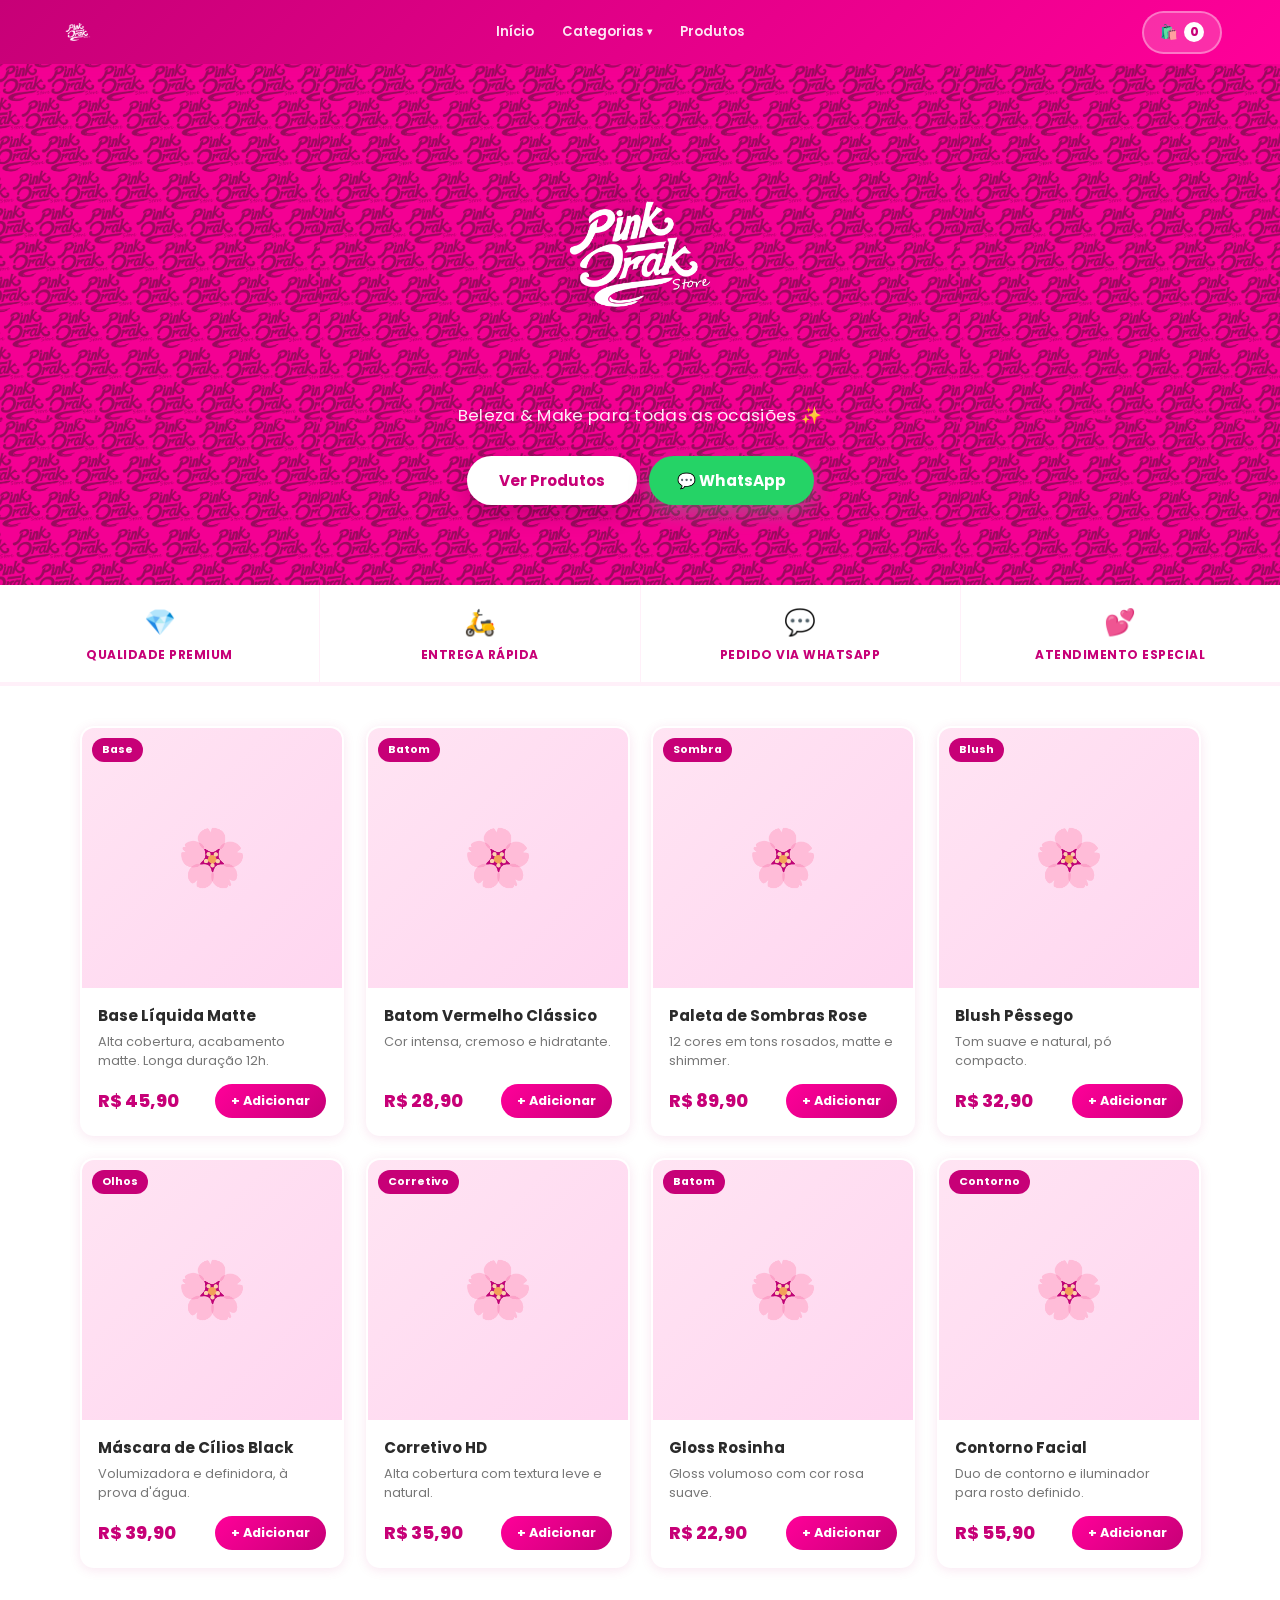
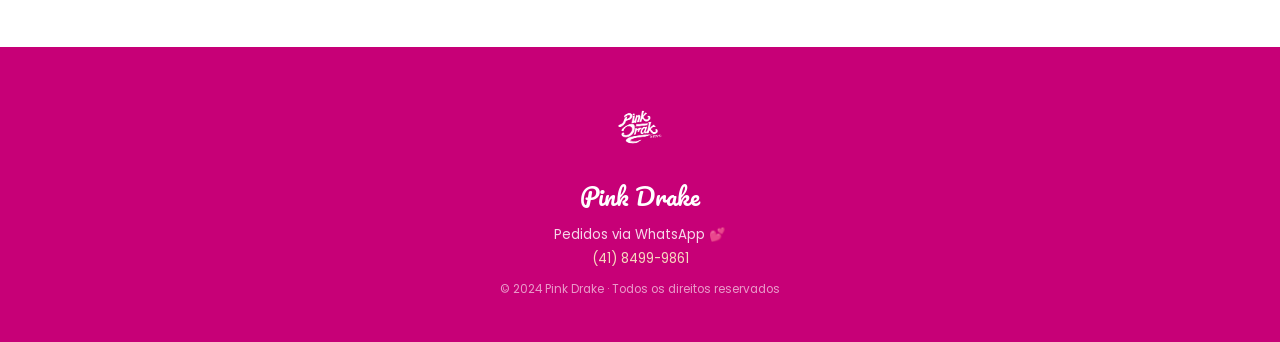
<file: index.html>
<!DOCTYPE html>
<html lang="pt-BR">
<head>
  <meta charset="UTF-8">
  <meta name="viewport" content="width=device-width, initial-scale=1.0, viewport-fit=cover">
  <title>Pink Drake 💕</title>
  <meta name="description" content="Pink Drake – sua loja de maquiagem online. Pedidos via WhatsApp.">
  <meta name="theme-color" content="#C70077">
  <!-- Fonts preconnect para velocidade -->
  <link rel="preconnect" href="https://fonts.googleapis.com">
  <link rel="preconnect" href="https://fonts.gstatic.com" crossorigin>
  <link href="https://fonts.googleapis.com/css2?family=Pacifico&family=Poppins:wght@400;600;700;800&display=swap" rel="stylesheet">
  <link rel="stylesheet" href="css/style.css">
</head>
<body>

  <!-- HEADER -->
  <header class="header" id="header">
    <div class="hinner">
      <a href="#home" class="logo-wrap" onclick="scrollToHome()">
        <img src="img/logo-white.png" alt="Pink Drake" class="logo-img"
             onerror="this.style.display='none';document.querySelector('.logo-fallback').style.display='block'">
        <span class="logo-fallback" style="display:none">Pink Drake</span>
      </a>
      <nav class="h-nav">
        <a href="#home" class="h-nav-link" onclick="scrollToHome()">Início</a>
        <div class="h-cat-dropdown" id="hCatDropdown">
          <button class="h-cat-btn" onclick="toggleCatMenu(event)">
            Categorias <span class="h-cat-arrow">▾</span>
          </button>
          <div class="h-cat-menu" id="hCatMenu">
            <!-- populated by JS -->
          </div>
        </div>
        <a href="#products" class="h-nav-link" onclick="scrollToProducts()">Produtos</a>
      </nav>
      <div class="h-actions">
        <button class="btn-cart" onclick="toggleCart()">
          🛍️ <span class="cart-badge" id="cartBadge">0</span>
        </button>
      </div>
    </div>
  </header>

  <!-- HOME / HERO -->
  <section class="hero" id="home">
    <div class="hero-content">
      <img src="img/logo-white.png" alt="Pink Drake" class="hero-logo-img"
           onerror="this.style.display='none';document.querySelector('.hero-logo-text').style.display='block'">
      <div class="hero-logo-text" style="display:none">Pink Drake</div>
      <p class="hero-sub">Beleza & Make para todas as ocasiões ✨</p>
      <div class="hero-btns">
        <button class="btn-hero" onclick="scrollToProducts()">Ver Produtos</button>
        <a class="btn-hero-wa" href="https://wa.me/554184999861" target="_blank">💬 WhatsApp</a>
      </div>
    </div>
  </section>

  <!-- FEATURES STRIP -->
  <div class="features-strip">
    <div class="feat-item"><span>💎</span><p>Qualidade Premium</p></div>
    <div class="feat-item"><span>🛵</span><p>Entrega Rápida</p></div>
    <div class="feat-item"><span>💬</span><p>Pedido via WhatsApp</p></div>
    <div class="feat-item"><span>💕</span><p>Atendimento Especial</p></div>
  </div>


  <!-- PRODUCTS SECTION -->
  <section class="products-section" id="products">
    <div class="container">
      <div class="products-grid" id="productsGrid"></div>
    </div>
  </section>

  <!-- FOOTER -->
  <footer class="footer">
    <img src="img/logo-white.png" alt="Pink Drake" class="footer-logo-img"
         onerror="this.style.display='none'">
    <div class="footer-logo-text">Pink Drake</div>
    <p>Pedidos via WhatsApp 💕</p>
    <p><a href="https://wa.me/554184999861">(41) 8499-9861</a></p>
    <p class="footer-copy">&copy; 2024 Pink Drake · Todos os direitos reservados</p>
    <div class="footer-secret" onclick="footerSecret()"></div>
  </footer>

  <!-- CART OVERLAY -->
  <div class="cart-overlay" id="cartOverlay" onclick="closeCart()"></div>

  <!-- CART SIDEBAR -->
  <aside class="cart-side" id="cartSide">
    <div class="cart-head">
      <h3>🛍️ Meu Carrinho</h3>
      <button class="btn-close-cart" onclick="closeCart()">✕</button>
    </div>
    <div class="cart-items" id="cartItems">
      <div class="cart-empty"><span>🛍️</span><p>Carrinho vazio</p></div>
    </div>
    <div class="cart-footer" id="cartFooter" style="display:none">
      <div class="cart-total">
        <span>Total:</span>
        <strong id="cartTotalAmt">R$ 0,00</strong>
      </div>
      <button class="btn-checkout" onclick="openCheckout()">
        💬 Finalizar pelo WhatsApp
      </button>
    </div>
  </aside>

  <!-- CHECKOUT MODAL -->
  <div class="modal-overlay" id="checkoutOverlay">
    <div class="modal">
      <div class="modal-head">
        <h3>Finalizar Pedido 💕</h3>
        <button class="btn-close-modal" onclick="closeCheckout()">✕</button>
      </div>
      <div class="modal-body">
        <div class="fg">
          <label>Seu nome *</label>
          <input type="text" id="cName" placeholder="Como você se chama?" required>
        </div>
        <div class="fg">
          <label>Telefone (opcional)</label>
          <input type="tel" id="cPhone" placeholder="(41) 9 9999-9999">
        </div>
        <div class="fg">
          <label>Tipo de recebimento *</label>
          <div class="toggle-btns">
            <button type="button" class="toggle-btn active" id="btnPickup" onclick="setDelivery('pickup')">🏪 Retirada</button>
            <button type="button" class="toggle-btn"        id="btnDelivery" onclick="setDelivery('delivery')">🛵 Entrega</button>
          </div>
        </div>
        <div class="fg" id="addrGroup" style="display:none">
          <label>Endereço de entrega *</label>
          <textarea id="cAddr" rows="3" placeholder="Rua, número, bairro, cidade..."></textarea>
        </div>
        <div class="fg">
          <label>Observações (opcional)</label>
          <textarea id="cNotes" rows="2" placeholder="Alguma observação sobre o pedido?"></textarea>
        </div>
        <div class="order-summary">
          <h4>Resumo do Pedido</h4>
          <div id="sumItems"></div>
          <div class="sum-total"><span>Total:</span><strong id="sumTotal">R$ 0,00</strong></div>
        </div>
      </div>
      <div class="modal-foot">
        <button class="btn-wa" onclick="sendWhatsApp()">💬 Enviar Pedido no WhatsApp</button>
      </div>
    </div>
  </div>

  <script src="js/data.js"></script>
  <script src="js/store.js"></script>
</body>
</html>
</file>
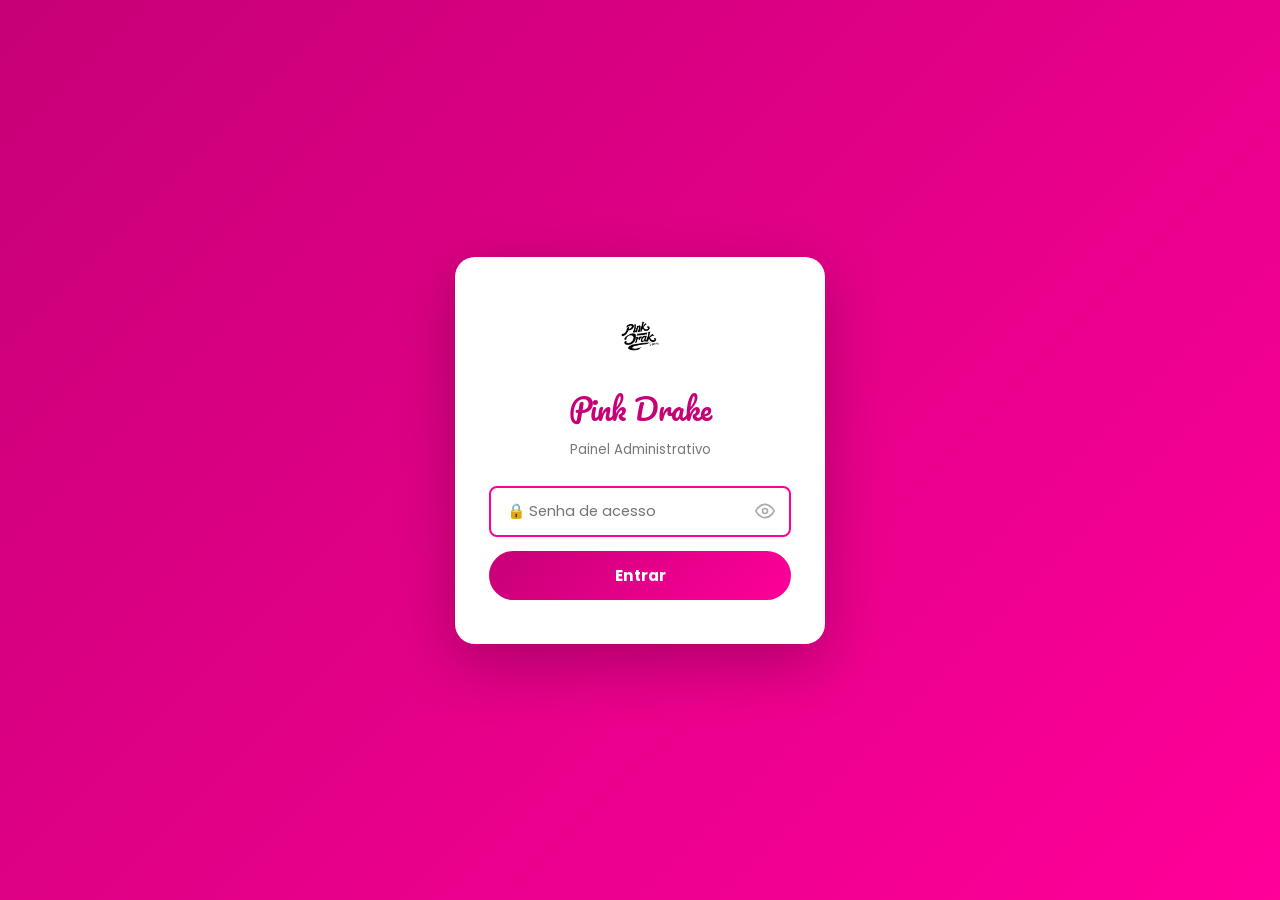
<file: admin.html>
<!DOCTYPE html>
<html lang="pt-BR">
<head>
  <meta charset="UTF-8">
  <meta name="viewport" content="width=device-width, initial-scale=1.0">
  <title>Painel Admin – Pink Drake</title>
  <link rel="preconnect" href="https://fonts.googleapis.com">
  <link rel="preconnect" href="https://fonts.gstatic.com" crossorigin>
  <link href="https://fonts.googleapis.com/css2?family=Pacifico&family=Poppins:wght@400;600;700;800&display=swap" rel="stylesheet">
  <link rel="stylesheet" href="css/style.css">
</head>
<body class="admin-body">

<!-- ── LOGIN ── -->
<div id="loginScreen">
  <div class="login-card">
    <img src="img/logo-white.png" alt="Pink Drake" style="height:70px;margin:0 auto 12px;filter:invert(1) sepia(1) saturate(5) hue-rotate(290deg)" onerror="this.style.display='none'">
    <div class="login-logo-text">Pink Drake</div>
    <p class="login-sub">Painel Administrativo</p>
    <div class="pwd-wrap">
      <input type="password" id="pwd" placeholder="🔒 Senha de acesso" autofocus>
      <button type="button" class="btn-eye" id="eyeBtn" onclick="togglePwd()">
        <svg id="eyeOpen" xmlns="http://www.w3.org/2000/svg" width="20" height="20" viewBox="0 0 24 24" fill="none" stroke="currentColor" stroke-width="2"><path d="M1 12s4-8 11-8 11 8 11 8-4 8-11 8-11-8-11-8z"/><circle cx="12" cy="12" r="3"/></svg>
        <svg id="eyeClosed" xmlns="http://www.w3.org/2000/svg" width="20" height="20" viewBox="0 0 24 24" fill="none" stroke="currentColor" stroke-width="2" style="display:none"><path d="M17.94 17.94A10.07 10.07 0 0 1 12 20c-7 0-11-8-11-8a18.45 18.45 0 0 1 5.06-5.94M9.9 4.24A9.12 9.12 0 0 1 12 4c7 0 11 8 11 8a18.5 18.5 0 0 1-2.16 3.19m-6.72-1.07a3 3 0 1 1-4.24-4.24"/><line x1="1" y1="1" x2="23" y2="23"/></svg>
      </button>
    </div>
    <button class="btn-login" onclick="doLogin()">Entrar</button>
    <div id="loginErr">❌ Senha incorreta. Tente novamente.</div>
  </div>
</div>

<!-- ── ADMIN APP ── -->
<div id="adminApp" style="display:none">

  <div class="mob-header">
    <button class="btn-menu" onclick="toggleSidebar()">☰</button>
    <span class="mob-title">Pink Drake Admin</span>
  </div>

  <aside class="sidebar" id="sidebar">
    <div class="sb-logo">Pink Drake<small>Admin Panel</small></div>
    <nav class="sb-nav">
      <button class="nav-item active" data-sec="dashboard" onclick="loadSection('dashboard')"><span class="ni-icon">📊</span> Dashboard</button>
      <button class="nav-item" data-sec="products"  onclick="loadSection('products')"> <span class="ni-icon">🛍️</span> Produtos</button>
      <button class="nav-item" data-sec="sales"     onclick="loadSection('sales')">    <span class="ni-icon">💰</span> Vendas</button>
      <button class="nav-item" data-sec="caixa"     onclick="loadSection('caixa')">    <span class="ni-icon">💵</span> Caixa</button>
      <button class="nav-item" data-sec="calc"      onclick="loadSection('calc')">     <span class="ni-icon">🧮</span> Calculadora</button>
    </nav>
    <div class="sb-bottom">
      <a href="index.html" class="btn-logout" style="text-decoration:none;display:flex;gap:8px;padding:10px 14px;color:rgba(255,255,255,.85);font-size:.85rem;border-radius:10px">🏪 Ver Loja</a>
      <button class="btn-logout" onclick="doLogout()" style="margin-top:6px">🚪 Sair</button>
    </div>
  </aside>

  <main class="admin-main">

    <!-- ─ DASHBOARD ─ -->
    <div id="sec-dashboard" class="admin-section">
      <h2 style="margin-bottom:20px;color:var(--dpink)">📊 Dashboard</h2>
      <div class="stats-grid">
        <div class="stat-card"><h4>Vendas Hoje</h4>   <p id="dash-today-sales">0</p></div>
        <div class="stat-card"><h4>Receita Hoje</h4>  <p id="dash-revenue-today">R$ 0,00</p></div>
        <div class="stat-card"><h4>Total Vendas</h4>  <p id="dash-total-sales">0</p></div>
        <div class="stat-card"><h4>Receita Total</h4> <p id="dash-revenue-total">R$ 0,00</p></div>
        <div class="stat-card"><h4>Produtos Ativos</h4><p id="dash-products">0</p></div>
        <div class="stat-card"><h4>Caixa</h4>         <p id="dash-caixa-status" style="font-size:1.1rem">—</p></div>
      </div>
      <div class="card-box"><h3>Vendas Recentes</h3><div id="recentSales"></div></div>
    </div>

    <!-- ─ PRODUCTS ─ -->
    <div id="sec-products" class="admin-section" style="display:none">
      <div class="sec-head">
        <h2>🛍️ Produtos</h2>
        <div class="sec-head-actions">
          <button class="btn-primary"   onclick="openProdModal(null)">+ Novo Produto</button>
          <button class="btn-secondary" onclick="exportProducts()">⬇ Exportar CSV</button>
          <button class="btn-secondary" onclick="importProducts()" title="Importar CSV (Nome, Categoria, Preço, Descrição, URL Foto, Estoque)">⬆ Importar CSV</button>
        </div>
      </div>
      <p style="font-size:.78rem;color:#999;margin-bottom:14px">Formato do CSV para importar: <code>Nome, Categoria, Preço, Descrição, URL Foto, Estoque</code></p>
      <div class="tbl-wrap">
        <table class="admin-table">
          <thead><tr><th>Foto</th><th>Produto</th><th>Categoria</th><th>Preço</th><th>Status</th><th>Ações</th></tr></thead>
          <tbody id="prodTbody"></tbody>
        </table>
      </div>
    </div>

    <!-- ─ SALES ─ -->
    <div id="sec-sales" class="admin-section" style="display:none">
      <div class="sec-head">
        <h2>💰 Vendas</h2>
        <div class="sec-head-actions">
          <button class="btn-primary"  onclick="openManualModal('Manual')">  + Venda Manual</button>
          <button class="btn-insta"    onclick="openManualModal('Instagram')">📷 Insta/Redes</button>
          <button class="btn-secondary" id="exportBtn" onclick="exportSales()">⬇ Exportar CSV</button>
        </div>
      </div>
      <div class="filters-bar">
        <input type="text" id="fName" placeholder="🔍 Buscar por cliente..." oninput="loadSales()">
        <select id="fType"  onchange="loadSales()"><option value="all">Todos os tipos</option><option value="pickup">Retirada</option><option value="delivery">Entrega</option></select>
        <select id="fChan"  onchange="loadSales()"><option value="all">Todos os canais</option><option value="WhatsApp">WhatsApp</option><option value="Instagram">Instagram</option><option value="Facebook">Facebook</option><option value="Manual">Manual</option><option value="Presencial">Presencial</option></select>
        <select id="fPay"   onchange="loadSales()"><option value="all">Todos pagamentos</option><option value="pix">💙 Pix</option><option value="dinheiro">💵 Dinheiro</option><option value="debito">💳 Débito</option><option value="credito">💳 Crédito</option></select>
      </div>
      <p id="salesCount" style="font-size:.8rem;color:var(--muted);margin-bottom:10px"></p>
      <div class="tbl-wrap">
        <table class="admin-table">
          <thead><tr><th>Data</th><th>Cliente</th><th>Produtos</th><th>Total</th><th>Tipo</th><th>Canal</th><th>Pagamento</th><th>Ações</th></tr></thead>
          <tbody id="salesTbody"></tbody>
        </table>
      </div>
    </div>

    <!-- ─ CAIXA ─ -->
    <div id="sec-caixa" class="admin-section" style="display:none">
      <div class="sec-head">
        <h2>💵 Caixa</h2>
        <div class="sec-head-actions">
          <button class="btn-primary" id="btnOpenCaixa"  onclick="abrirCaixa()">🟢 Abrir Caixa</button>
          <button class="btn-secondary" id="btnCloseCaixa" onclick="fecharCaixa()" style="display:none">🔴 Fechar Caixa</button>
          <button class="btn-secondary" onclick="openAddMovModal()">+ Registrar Entrada</button>
        </div>
      </div>

      <!-- Status -->
      <div class="card-box" style="margin-bottom:18px">
        <div id="caixaStatusBadge" style="margin-bottom:12px"></div>
        <div id="caixaTotals"></div>
      </div>

      <!-- Movimentos -->
      <div class="card-box" style="margin-bottom:18px">
        <h3>Movimentos do Caixa Atual</h3>
        <div class="tbl-wrap" style="margin-top:12px">
          <table class="admin-table">
            <thead><tr><th>Data/Hora</th><th>Pagamento</th><th>Descrição</th><th>Valor</th><th></th></tr></thead>
            <tbody id="movimentosBody"></tbody>
          </table>
        </div>
      </div>

      <!-- Histórico -->
      <div class="card-box">
        <h3>Histórico de Caixas</h3>
        <div id="caixaHistory" style="margin-top:12px"></div>
      </div>
    </div>

    <!-- ─ CALCULADORA ─ -->
    <div id="sec-calc" class="admin-section" style="display:none">
      <h2 style="margin-bottom:20px;color:var(--dpink)">🧮 Calculadora</h2>
      <div class="calc-wrap">
        <div class="calc-screen" id="calcDisplay">0</div>
        <div class="calc-grid">
          <button class="calc-btn func" onclick="calcPress('C')">C</button>
          <button class="calc-btn func" onclick="calcPress('±')">±</button>
          <button class="calc-btn func" onclick="calcPress('%')">%</button>
          <button class="calc-btn op"   onclick="calcPress('÷')">÷</button>
          <button class="calc-btn"      onclick="calcPress('7')">7</button>
          <button class="calc-btn"      onclick="calcPress('8')">8</button>
          <button class="calc-btn"      onclick="calcPress('9')">9</button>
          <button class="calc-btn op"   onclick="calcPress('×')">×</button>
          <button class="calc-btn"      onclick="calcPress('4')">4</button>
          <button class="calc-btn"      onclick="calcPress('5')">5</button>
          <button class="calc-btn"      onclick="calcPress('6')">6</button>
          <button class="calc-btn op"   onclick="calcPress('-')">−</button>
          <button class="calc-btn"      onclick="calcPress('1')">1</button>
          <button class="calc-btn"      onclick="calcPress('2')">2</button>
          <button class="calc-btn"      onclick="calcPress('3')">3</button>
          <button class="calc-btn op"   onclick="calcPress('+')">+</button>
          <button class="calc-btn zero" onclick="calcPress('0')">0</button>
          <button class="calc-btn"      onclick="calcPress('.')">.</button>
          <button class="calc-btn eq"   onclick="calcPress('=')">=</button>
        </div>
      </div>
    </div>

  </main>
</div>

<!-- ── PRODUCT MODAL ── -->
<div class="modal-overlay" id="prodModal">
  <div class="modal admin-modal">
    <div class="modal-head"><h3 id="prodModalTitle">Novo Produto</h3><button class="btn-close-modal" onclick="closeProdModal()">✕</button></div>
    <div class="modal-body">
      <form id="prodForm" onsubmit="return false">
        <div class="form-row">
          <div class="fg"><label>Nome *</label><input type="text" id="pName" placeholder="Nome do produto" required></div>
          <div class="fg"><label>Categoria *</label>
            <input type="text" id="pCat" placeholder="Base, Batom, Sombra..." list="catList" required>
            <datalist id="catList"><option value="Base"><option value="Batom"><option value="Sombra"><option value="Blush"><option value="Olhos"><option value="Corretivo"><option value="Contorno"><option value="Primer"><option value="Pele"></datalist>
          </div>
        </div>
        <div class="form-row">
          <div class="fg"><label>Preço (R$) *</label><input type="number" id="pPrice" min="0" step="0.01" placeholder="0,00" required></div>
          <div class="fg"><label>Estoque</label><input type="number" id="pStock" min="0" value="0"></div>
        </div>
        <div class="fg"><label>URL da Foto</label><input type="url" id="pImg" placeholder="https://..."></div>
        <div class="fg"><label>Descrição</label><textarea id="pDesc" rows="3" placeholder="Descreva o produto..."></textarea></div>
        <div class="fg"><label class="check-row"><input type="checkbox" id="pActive"> Produto ativo (visível na loja)</label></div>
      </form>
    </div>
    <div class="modal-foot" style="display:flex;gap:10px;justify-content:flex-end">
      <button class="btn-secondary" onclick="closeProdModal()">Cancelar</button>
      <button class="btn-primary" onclick="saveProd()">💾 Salvar</button>
    </div>
  </div>
</div>

<!-- ── MANUAL SALE MODAL ── -->
<div class="modal-overlay" id="manualModal">
  <div class="modal admin-modal large-modal">
    <div class="modal-head"><h3>Registrar Venda</h3><button class="btn-close-modal" onclick="closeManualModal()">✕</button></div>
    <div class="modal-body">
      <form id="manualForm" onsubmit="return false">
        <div class="form-row">
          <div class="fg"><label>Nome da Cliente *</label><input type="text" id="mName" placeholder="Nome completo" required></div>
          <div class="fg"><label>Telefone</label><input type="tel" id="mPhone" placeholder="(41) 9 9999-9999"></div>
        </div>
        <div class="form-row">
          <div class="fg"><label>Canal de venda</label>
            <select id="mChan"><option value="Manual">Manual</option><option value="Instagram">Instagram</option><option value="WhatsApp">WhatsApp</option><option value="Facebook">Facebook</option><option value="TikTok">TikTok</option><option value="Presencial">Presencial</option></select>
          </div>
          <div class="fg"><label>Forma de Pagamento *</label>
            <select id="mPay"><option value="">Selecione...</option><option value="pix">💙 Pix</option><option value="dinheiro">💵 Dinheiro</option><option value="debito">💳 Débito</option><option value="credito">💳 Crédito</option></select>
          </div>
        </div>
        <div class="form-row">
          <div class="fg"><label>Tipo de entrega</label>
            <select id="mType"><option value="pickup">🏪 Retirada</option><option value="delivery">🛵 Entrega</option></select>
          </div>
          <div class="fg"><label>Endereço (se entrega)</label><input type="text" id="mAddr" placeholder="Rua, número, bairro..."></div>
        </div>
        <div class="fg">
          <label>Produtos *</label>
          <div id="mItems"></div>
          <button type="button" class="btn-add-item" onclick="addItem()">+ Adicionar Item</button>
        </div>
        <div class="fg"><label>Observações</label><input type="text" id="mNotes" placeholder="Observações..."></div>
        <div class="manual-total-line">Total: <span id="mTotal">R$ 0,00</span></div>
      </form>
    </div>
    <div class="modal-foot" style="display:flex;gap:10px;justify-content:flex-end">
      <button class="btn-secondary" onclick="closeManualModal()">Cancelar</button>
      <button class="btn-primary" onclick="saveManualSale()">✅ Salvar Venda</button>
    </div>
  </div>
</div>

<!-- ── ADD MOVIMENTO MODAL ── -->
<div class="modal-overlay" id="movModal">
  <div class="modal admin-modal" style="max-width:420px">
    <div class="modal-head"><h3>Registrar Entrada no Caixa</h3><button class="btn-close-modal" onclick="closeMovModal()">✕</button></div>
    <div class="modal-body">
      <form id="movForm" onsubmit="return false">
        <div class="fg"><label>Forma de Pagamento *</label>
          <select id="movPay"><option value="">Selecione...</option><option value="pix">💙 Pix</option><option value="dinheiro">💵 Dinheiro</option><option value="debito">💳 Débito</option><option value="credito">💳 Crédito</option></select>
        </div>
        <div class="fg"><label>Valor (R$) *</label><input type="number" id="movAmount" min="0.01" step="0.01" placeholder="0,00"></div>
        <div class="fg"><label>Descrição</label><input type="text" id="movDesc" placeholder="Ex: Venda avulsa, pagamento pendente..."></div>
      </form>
    </div>
    <div class="modal-foot" style="display:flex;gap:10px;justify-content:flex-end">
      <button class="btn-secondary" onclick="closeMovModal()">Cancelar</button>
      <button class="btn-primary" onclick="saveMovimento()">✅ Registrar</button>
    </div>
  </div>
</div>

<script src="js/data.js"></script>
<script src="js/admin.js"></script>
</body>
</html>
</file>
<file: css/style.css>
/* ===================================================
   Pink Drake — Global Stylesheet
   =================================================== */

:root {
  --pink:      #FF0099;
  --dpink:     #C70077;
  --lpink:     #FF4DB8;
  --pale:      #FFF0F9;
  --white:     #FFFFFF;
  --text:      #2a2a2a;
  --muted:     #777;
  --radius:    14px;
  --radius-sm: 8px;
  --shadow:    0 6px 28px rgba(200,0,119,.18);
  --shadow-sm: 0 2px 12px rgba(200,0,119,.10);
  --trans:     all .25s ease;
}

*,*::before,*::after{box-sizing:border-box;margin:0;padding:0}
html{scroll-behavior:smooth;-webkit-text-size-adjust:100%}

/* Solid pink body — background-image only no hero para performance */
body{
  font-family:'Poppins',sans-serif;
  font-size:15px;
  color:var(--text);
  background-color:var(--pink);
  overflow-x:hidden;
  min-height:100vh;
}

a{text-decoration:none;color:inherit}
button{cursor:pointer;font-family:'Poppins',sans-serif;border:none}
img{max-width:100%;display:block}
.container{max-width:1200px;margin:0 auto;padding:0 20px}

/* ── HEADER ── */
.header{
  position:sticky;top:0;z-index:900;
  background:linear-gradient(135deg,var(--dpink),var(--pink));
  box-shadow:var(--shadow-sm);
  transition:var(--trans);
}
.header.scrolled{background:rgba(199,0,119,.97);backdrop-filter:blur(8px);-webkit-backdrop-filter:blur(8px)}
.hinner{
  max-width:1200px;margin:0 auto;padding:0 18px;
  display:flex;align-items:center;justify-content:space-between;gap:12px;
  height:64px;
}
.logo-wrap{display:flex;align-items:center;gap:10px;flex-shrink:0}
.logo-img{height:44px;width:auto;object-fit:contain}
.logo-fallback{font-family:'Pacifico',cursive;font-size:1.4rem;color:#fff;text-shadow:0 2px 8px rgba(0,0,0,.2)}

/* Header nav */
.h-nav{display:flex;gap:4px;align-items:center}
.h-nav-link{
  color:rgba(255,255,255,.9);font-size:.82rem;font-weight:600;
  padding:6px 12px;border-radius:20px;transition:var(--trans);
}
.h-nav-link:hover{background:rgba(255,255,255,.18);color:#fff}

.h-actions{display:flex;align-items:center;gap:10px;flex-shrink:0}
.btn-cart{
  position:relative;
  background:rgba(255,255,255,.18);border:2px solid rgba(255,255,255,.35);
  color:#fff;padding:9px 16px;border-radius:30px;font-size:.9rem;
  display:flex;align-items:center;gap:6px;transition:var(--trans);
  font-weight:600;
}
.btn-cart:hover{background:rgba(255,255,255,.3)}
.cart-badge{
  background:#fff;color:var(--dpink);
  font-size:.72rem;font-weight:800;
  min-width:20px;height:20px;border-radius:50%;
  display:inline-flex;align-items:center;justify-content:center;
}

/* ── HERO ── */
.hero{
  min-height:520px;
  display:flex;align-items:center;justify-content:center;
  padding:60px 20px 80px;text-align:center;position:relative;overflow:hidden;
  /* Background pattern apenas no hero */
  background-color:var(--pink);
  background-image:url('../img/bg-pattern.png');
  background-repeat:repeat;
  background-size:320px auto;
}
.hero::after{
  content:'';position:absolute;inset:0;
  background:rgba(199,0,119,.18);
}
.hero-content{position:relative;z-index:1}
.hero-logo-img{
  height:260px;width:auto;max-width:88%;margin:0 auto 18px;
  object-fit:contain;filter:drop-shadow(0 6px 24px rgba(0,0,0,.3));
}
.hero-logo-text{
  font-family:'Pacifico',cursive;font-size:3.2rem;color:#fff;
  text-shadow:0 4px 20px rgba(0,0,0,.3);margin-bottom:16px;
}
.hero-sub{color:rgba(255,255,255,.93);font-size:1.05rem;margin-bottom:28px;font-weight:400;letter-spacing:.3px}
.hero-btns{display:flex;gap:12px;justify-content:center;flex-wrap:wrap}
.btn-hero{
  background:#fff;color:var(--dpink);font-weight:700;font-size:.95rem;
  padding:13px 32px;border-radius:30px;border:none;
  box-shadow:0 8px 24px rgba(0,0,0,.2);transition:var(--trans);
}
.btn-hero:hover{transform:translateY(-2px);box-shadow:0 12px 30px rgba(0,0,0,.25)}
.btn-hero-wa{
  background:#25D366;color:#fff;font-weight:700;font-size:.95rem;
  padding:13px 28px;border-radius:30px;
  box-shadow:0 8px 20px rgba(37,211,102,.35);transition:var(--trans);
  display:inline-flex;align-items:center;gap:6px;
}
.btn-hero-wa:hover{transform:translateY(-2px);background:#1ebe5a}

/* ── FEATURES STRIP ── */
.features-strip{
  background:#fff;display:flex;justify-content:center;flex-wrap:wrap;
  gap:0;border-bottom:2px solid var(--pale);
}
.feat-item{
  display:flex;flex-direction:column;align-items:center;gap:4px;
  padding:18px 24px;flex:1;min-width:120px;text-align:center;
  border-right:1px solid var(--pale);
}
.feat-item:last-child{border-right:none}
.feat-item span{font-size:1.6rem}
.feat-item p{font-size:.75rem;font-weight:700;color:var(--dpink);text-transform:uppercase;letter-spacing:.5px}

/* ── CATEGORIES SECTION ── */
.cats-section{background:#fff;padding:50px 0 10px}
.section-title{text-align:center;font-size:1.7rem;font-weight:800;color:var(--dpink);margin-bottom:28px}
.cats-grid{
  display:flex;flex-wrap:wrap;gap:12px;justify-content:center;
  padding:0 20px;max-width:900px;margin:0 auto 20px;
}
.cat-card{
  display:flex;align-items:center;gap:8px;
  background:var(--cc,var(--dpink));color:#fff;
  padding:12px 22px;border-radius:30px;
  font-size:.9rem;font-weight:700;
  box-shadow:0 4px 14px rgba(0,0,0,.15);transition:var(--trans);
  border:none;cursor:pointer;
}
.cat-card:hover{transform:translateY(-3px) scale(1.04);box-shadow:0 8px 20px rgba(0,0,0,.2)}
.cc-icon{font-size:1rem}

/* ── PRODUCTS SECTION ── */
.products-section{
  background:#fff;border-top:2px solid var(--pale);
  padding:40px 0 80px;
}

/* Category dropdown */
.cat-dropdown-wrap{position:relative;max-width:340px;margin:0 auto 32px;padding:0 20px}
.cat-dropdown-wrap select{
  width:100%;-webkit-appearance:none;appearance:none;
  background:var(--dpink);color:#fff;
  padding:12px 44px 12px 20px;border:none;border-radius:30px;
  font-size:.92rem;font-weight:700;font-family:'Poppins',sans-serif;
  cursor:pointer;box-shadow:var(--shadow-sm);outline:none;transition:var(--trans);
}
.cat-dropdown-wrap select:hover{background:var(--pink)}
.cat-dropdown-wrap select option{background:#fff;color:var(--text);font-weight:500}
.cat-arrow{position:absolute;right:32px;top:50%;transform:translateY(-50%);color:#fff;font-size:.75rem;pointer-events:none;font-weight:700}

/* Products grid */
.products-grid{
  display:grid;grid-template-columns:repeat(auto-fill,minmax(230px,1fr));
  gap:22px;padding:0 20px;max-width:1200px;margin:0 auto;
}
.no-products{text-align:center;color:var(--muted);padding:40px;grid-column:1/-1}

.product-card{
  background:#fff;border-radius:var(--radius);
  box-shadow:var(--shadow-sm);overflow:hidden;
  transition:var(--trans);border:2px solid transparent;
  contain:content;
}
.product-card:hover{transform:translateY(-4px);box-shadow:var(--shadow);border-color:var(--lpink)}
.product-img{position:relative;aspect-ratio:1;overflow:hidden;background:var(--pale)}
.product-img img{width:100%;height:100%;object-fit:cover;transition:transform .3s ease}
.product-card:hover .product-img img{transform:scale(1.06)}
.img-ph{width:100%;height:100%;display:flex;align-items:center;justify-content:center;font-size:3.5rem;background:linear-gradient(135deg,#ffe4f3,#ffd6f0)}
.p-cat{position:absolute;top:10px;left:10px;background:var(--dpink);color:#fff;font-size:.68rem;font-weight:700;padding:4px 10px;border-radius:20px}
.p-info{padding:16px}
.p-info h3{font-size:.95rem;font-weight:700;margin-bottom:5px;color:var(--text)}
.p-desc{font-size:.8rem;color:var(--muted);line-height:1.5;margin-bottom:12px;min-height:40px}
.p-bottom{display:flex;align-items:center;justify-content:space-between;flex-wrap:wrap;gap:8px}
.p-price{font-size:1.1rem;font-weight:800;color:var(--dpink)}
.btn-add{
  background:linear-gradient(135deg,var(--pink),var(--dpink));
  color:#fff;padding:8px 16px;border-radius:24px;font-size:.8rem;font-weight:700;transition:var(--trans);
}
.btn-add:hover{transform:scale(1.06);box-shadow:0 4px 14px rgba(200,0,119,.3)}
.btn-add.added{background:linear-gradient(135deg,#2ecc71,#27ae60)}

/* ── CART ── */
.cart-overlay{position:fixed;inset:0;background:rgba(0,0,0,.5);z-index:1000;opacity:0;pointer-events:none;transition:opacity .25s ease}
.cart-overlay.open{opacity:1;pointer-events:all}
.cart-side{
  position:fixed;top:0;right:-420px;width:380px;max-width:100vw;
  height:100%;height:100dvh;
  background:#fff;z-index:1001;
  display:flex;flex-direction:column;transition:right .3s cubic-bezier(.4,0,.2,1);
  box-shadow:-8px 0 30px rgba(0,0,0,.15);
}
.cart-side.open{right:0}
.cart-head{
  padding:18px 20px;flex-shrink:0;
  background:linear-gradient(135deg,var(--dpink),var(--pink));color:#fff;
  display:flex;align-items:center;justify-content:space-between;
}
.cart-head h3{font-size:1rem;font-weight:700}
.btn-close-cart{background:rgba(255,255,255,.2);border:none;color:#fff;width:32px;height:32px;border-radius:50%;font-size:.95rem;cursor:pointer}

/* ← CART SCROLL FIX */
.cart-items{
  flex:1;overflow-y:auto;
  -webkit-overflow-scrolling:touch;
  overscroll-behavior:contain;
  padding:14px;
}
.cart-empty{text-align:center;color:var(--muted);padding:40px 20px}
.cart-empty span{font-size:3rem;display:block;margin-bottom:10px}
.cart-item{display:flex;align-items:center;gap:10px;padding:10px;background:var(--pale);border-radius:var(--radius-sm);margin-bottom:8px}
.ci-img{width:48px;height:48px;border-radius:8px;overflow:hidden;flex-shrink:0;background:#ffd6f0;display:flex;align-items:center;justify-content:center;font-size:1.4rem}
.ci-img img{width:100%;height:100%;object-fit:cover}
.ci-info{flex:1;min-width:0}
.ci-name{font-size:.82rem;font-weight:600;white-space:nowrap;overflow:hidden;text-overflow:ellipsis}
.ci-price{font-size:.8rem;color:var(--dpink);font-weight:700}
.ci-qty{display:flex;align-items:center;gap:6px}
.ci-qty button{width:26px;height:26px;border-radius:50%;border:2px solid var(--pink);background:#fff;color:var(--dpink);font-size:1rem;font-weight:700;line-height:1;cursor:pointer;transition:var(--trans)}
.ci-qty button:hover{background:var(--pink);color:#fff}
.ci-qty span{font-size:.9rem;font-weight:700;min-width:18px;text-align:center}
.ci-remove{background:none;border:none;color:#ccc;font-size:.82rem;cursor:pointer;transition:var(--trans);flex-shrink:0}
.ci-remove:hover{color:#e74c3c}
.cart-footer{padding:14px 18px;border-top:2px solid var(--pale);flex-shrink:0}
.cart-total{display:flex;justify-content:space-between;font-size:1.05rem;margin-bottom:12px}
.cart-total strong{color:var(--dpink);font-size:1.2rem}
.btn-checkout{
  width:100%;padding:13px;background:linear-gradient(135deg,#25D366,#128C7E);
  color:#fff;border:none;border-radius:30px;font-size:.95rem;font-weight:700;
  display:flex;align-items:center;justify-content:center;gap:8px;cursor:pointer;transition:var(--trans);
}
.btn-checkout:hover{opacity:.9;transform:translateY(-1px)}

/* ── CHECKOUT MODAL ── */
.modal-overlay{
  position:fixed;inset:0;background:rgba(0,0,0,.55);z-index:1100;
  display:flex;align-items:center;justify-content:center;padding:16px;
  opacity:0;pointer-events:none;transition:opacity .25s ease;
}
.modal-overlay.open{opacity:1;pointer-events:all}
.modal{
  background:#fff;border-radius:20px;width:100%;max-width:500px;
  max-height:90dvh;overflow:hidden;display:flex;flex-direction:column;
  box-shadow:0 20px 60px rgba(0,0,0,.25);
}
.modal-head{
  padding:20px 22px;flex-shrink:0;
  background:linear-gradient(135deg,var(--dpink),var(--pink));color:#fff;
  display:flex;align-items:center;justify-content:space-between;
}
.modal-head h3{font-size:1.05rem;font-weight:700}
.btn-close-modal{background:rgba(255,255,255,.2);border:none;color:#fff;width:30px;height:30px;border-radius:50%;font-size:.85rem;cursor:pointer}
.modal-body{overflow-y:auto;-webkit-overflow-scrolling:touch;padding:20px}
.modal-foot{padding:14px 20px;border-top:2px solid var(--pale);flex-shrink:0}

/* Form */
.fg{margin-bottom:16px}
.fg label{display:block;font-weight:600;font-size:.85rem;margin-bottom:5px;color:var(--text)}
.fg input,.fg textarea,.fg select{
  width:100%;padding:10px 14px;border:2px solid #eee;border-radius:var(--radius-sm);
  font-size:.88rem;font-family:'Poppins',sans-serif;outline:none;transition:var(--trans);
}
.fg input:focus,.fg textarea:focus{border-color:var(--pink);box-shadow:0 0 0 3px rgba(255,0,153,.07)}
.fg textarea{resize:vertical}
.toggle-btns{display:flex;gap:10px;margin-top:6px}
.toggle-btn{
  flex:1;padding:10px;border-radius:var(--radius-sm);border:2px solid #eee;
  background:#fff;font-size:.86rem;font-weight:600;color:var(--muted);transition:var(--trans);cursor:pointer;
}
.toggle-btn.active{background:var(--pale);border-color:var(--dpink);color:var(--dpink)}
.order-summary{background:var(--pale);border-radius:var(--radius-sm);padding:14px;margin-top:4px}
.order-summary h4{font-size:.88rem;font-weight:700;color:var(--dpink);margin-bottom:10px}
.sum-row{display:flex;justify-content:space-between;font-size:.82rem;padding:3px 0;border-bottom:1px dashed #f0c0e0}
.sum-total{display:flex;justify-content:space-between;font-weight:800;margin-top:8px;font-size:.95rem;color:var(--dpink)}
.btn-wa{
  width:100%;padding:13px;background:linear-gradient(135deg,#25D366,#128C7E);
  color:#fff;border:none;border-radius:30px;font-size:.95rem;font-weight:700;
  cursor:pointer;transition:var(--trans);
}
.btn-wa:hover{opacity:.9}

/* ── SUCCESS TOAST ── */
.success-toast{
  position:fixed;bottom:24px;left:50%;transform:translateX(-50%);
  background:#fff;border-radius:16px;box-shadow:0 8px 30px rgba(0,0,0,.18);
  padding:16px 22px;display:flex;gap:12px;align-items:center;
  z-index:9999;max-width:360px;width:90%;border-left:5px solid var(--dpink);
  animation:slideUp .35s ease;
}
.success-toast span{font-size:1.8rem}
.success-toast strong{display:block;font-size:.9rem;color:var(--dpink)}
.success-toast p{font-size:.8rem;color:var(--muted)}
@keyframes slideUp{from{opacity:0;transform:translateX(-50%) translateY(16px)} to{opacity:1;transform:translateX(-50%) translateY(0)}}

/* ── FOOTER ── */
.footer{
  background:var(--dpink);color:#fff;
  text-align:center;padding:40px 20px 0;
}
.footer-logo-img{height:80px;width:auto;margin:0 auto 8px;object-fit:contain;filter:brightness(0) invert(1)}
.footer-logo-text{font-family:'Pacifico',cursive;font-size:1.5rem;margin-bottom:8px}
.footer p{font-size:.83rem;opacity:.85;margin:4px 0}
.footer a{color:#ffc}
.footer a:hover{text-decoration:underline}
.footer-copy{opacity:.6 !important;font-size:.74rem !important;margin-top:12px !important}
.footer-secret{height:36px;cursor:default;user-select:none;-webkit-user-select:none;margin-top:8px}

/* =====================================================
   ADMIN PANEL
   ===================================================== */
.admin-body{
  font-family:'Poppins',sans-serif;
  background:#f7f7fc;min-height:100vh;
  display:flex;flex-direction:column;color:var(--text);
}

/* Login */
#loginScreen{
  display:flex;align-items:center;justify-content:center;
  min-height:100vh;
  background:linear-gradient(135deg,var(--dpink),var(--pink));padding:20px;
}
.login-card{
  background:#fff;border-radius:20px;padding:44px 34px;
  width:100%;max-width:370px;text-align:center;
  box-shadow:0 20px 60px rgba(0,0,0,.25);
}
.login-logo-text{font-family:'Pacifico',cursive;font-size:1.8rem;color:var(--dpink);margin-bottom:6px}
.login-sub{color:var(--muted);font-size:.83rem;margin-bottom:26px}
.pwd-wrap{position:relative;margin-bottom:14px}
.pwd-wrap input{
  width:100%;padding:13px 46px 13px 16px;border:2px solid #eee;border-radius:var(--radius-sm);
  font-size:.92rem;font-family:'Poppins',sans-serif;outline:none;transition:var(--trans);
}
.pwd-wrap input:focus{border-color:var(--pink)}
.btn-eye{
  position:absolute;right:12px;top:50%;transform:translateY(-50%);
  background:none;border:none;color:#aaa;cursor:pointer;padding:4px;
  display:flex;align-items:center;transition:var(--trans);
}
.btn-eye:hover{color:var(--pink)}
.btn-login{
  width:100%;padding:13px;
  background:linear-gradient(135deg,var(--dpink),var(--pink));
  color:#fff;border:none;border-radius:30px;font-size:.95rem;font-weight:700;cursor:pointer;transition:var(--trans);
}
.btn-login:hover{opacity:.9}
#loginErr{background:#ffe0e0;color:#c00;border-radius:8px;padding:8px;margin-top:10px;font-size:.82rem;display:none}

/* App shell */
#adminApp{display:flex;min-height:100vh}
.sidebar{
  width:240px;flex-shrink:0;
  background:linear-gradient(180deg,var(--dpink) 0%,#a00060 100%);
  display:flex;flex-direction:column;min-height:100vh;
  position:sticky;top:0;height:100vh;overflow-y:auto;
}
.sb-logo{padding:22px 20px 18px;font-family:'Pacifico',cursive;font-size:1.15rem;color:#fff;border-bottom:1px solid rgba(255,255,255,.15)}
.sb-logo small{display:block;font-family:'Poppins',sans-serif;font-size:.7rem;opacity:.8;font-weight:400}
.sb-nav{flex:1;padding:14px 10px}
.nav-item{
  display:flex;align-items:center;gap:10px;width:100%;padding:11px 14px;border-radius:10px;
  background:transparent;color:rgba(255,255,255,.8);font-size:.88rem;font-weight:500;
  text-align:left;margin-bottom:4px;transition:var(--trans);cursor:pointer;border:none;
}
.nav-item:hover,.nav-item.active{background:rgba(255,255,255,.18);color:#fff}
.ni-icon{font-size:1.05rem;width:22px;text-align:center}
.sb-bottom{padding:14px 10px;border-top:1px solid rgba(255,255,255,.15)}
.btn-logout{
  display:flex;align-items:center;gap:8px;width:100%;
  padding:10px 14px;border-radius:10px;border:none;
  background:rgba(255,255,255,.1);color:rgba(255,255,255,.85);
  font-size:.85rem;cursor:pointer;transition:var(--trans);
}
.btn-logout:hover{background:rgba(255,100,100,.3);color:#fff}

.admin-main{flex:1;min-width:0;display:flex;flex-direction:column;overflow-x:hidden}
.mob-header{
  display:none;background:linear-gradient(135deg,var(--dpink),var(--pink));
  padding:13px 18px;align-items:center;gap:14px;
  position:sticky;top:0;z-index:800;
}
.btn-menu{background:none;border:none;color:#fff;font-size:1.3rem;line-height:1;cursor:pointer}
.mob-title{color:#fff;font-size:1rem;font-weight:700}
.admin-section{padding:26px 24px 60px}

/* Stats */
.stats-grid{display:grid;grid-template-columns:repeat(auto-fill,minmax(170px,1fr));gap:14px;margin-bottom:26px}
.stat-card{background:#fff;border-radius:var(--radius);padding:20px;box-shadow:var(--shadow-sm);border-left:4px solid var(--pink)}
.stat-card h4{font-size:.75rem;font-weight:700;color:var(--muted);text-transform:uppercase;letter-spacing:.5px;margin-bottom:6px}
.stat-card p{font-size:1.6rem;font-weight:800;color:var(--dpink)}
.card-box{background:#fff;border-radius:var(--radius);padding:20px;box-shadow:var(--shadow-sm)}
.card-box h3{font-size:.95rem;font-weight:700;margin-bottom:14px;color:var(--dpink)}
.recent-row{display:flex;justify-content:space-between;align-items:center;flex-wrap:wrap;gap:8px;padding:10px;background:var(--pale);border-radius:var(--radius-sm);margin-bottom:7px}
.rr-left,.rr-right{display:flex;align-items:center;gap:8px;flex-wrap:wrap}
.rr-date{font-size:.76rem;color:var(--muted)}
.rr-val{color:var(--dpink)}

/* Badges */
.badge{display:inline-block;padding:3px 10px;border-radius:20px;font-size:.7rem;font-weight:600}
.b-delivery{background:#e8f5e9;color:#2e7d32}
.b-pickup{background:#e3f2fd;color:#1565c0}
.b-ch{background:#fce4ec;color:var(--dpink)}
.b-on{background:#e8f5e9;color:#2e7d32}
.b-off{background:#fafafa;color:#999;border:1px solid #ddd}

.sec-head{display:flex;align-items:center;justify-content:space-between;flex-wrap:wrap;gap:12px;margin-bottom:20px}
.sec-head h2{font-size:1.3rem;font-weight:800;color:var(--text)}
.sec-head-actions{display:flex;gap:8px;flex-wrap:wrap}

.btn-primary{background:linear-gradient(135deg,var(--dpink),var(--pink));color:#fff;border:none;padding:10px 18px;border-radius:24px;font-size:.85rem;font-weight:600;cursor:pointer;transition:var(--trans)}
.btn-primary:hover{opacity:.88;transform:translateY(-1px)}
.btn-secondary{background:#f0f0f5;color:var(--text);border:none;padding:10px 18px;border-radius:24px;font-size:.85rem;font-weight:600;cursor:pointer;transition:var(--trans)}
.btn-secondary:hover{background:#e2e2ef}
.btn-secondary:disabled{opacity:.5;cursor:not-allowed}
.btn-insta{background:linear-gradient(135deg,#833ab4,#fd1d1d,#fcb045);color:#fff;border:none;padding:10px 18px;border-radius:24px;font-size:.85rem;font-weight:600;cursor:pointer;transition:var(--trans)}
.btn-insta:hover{opacity:.88}

/* Filters */
.filters-bar{display:flex;flex-wrap:wrap;gap:10px;margin-bottom:14px}
.filters-bar input,.filters-bar select{
  padding:9px 14px;border:2px solid #eee;border-radius:24px;
  font-size:.83rem;font-family:'Poppins',sans-serif;outline:none;
  transition:var(--trans);background:#fff;
}
.filters-bar input{flex:1;min-width:160px}
.filters-bar input:focus,.filters-bar select:focus{border-color:var(--pink)}

/* Table */
.tbl-wrap{overflow-x:auto;border-radius:var(--radius);box-shadow:var(--shadow-sm)}
.admin-table{width:100%;border-collapse:collapse;background:#fff}
.admin-table th{background:linear-gradient(135deg,var(--dpink),var(--pink));color:#fff;padding:11px 14px;text-align:left;font-size:.8rem;font-weight:600;white-space:nowrap}
.admin-table td{padding:11px 14px;border-bottom:1px solid #f0f0f5;font-size:.83rem;vertical-align:middle}
.admin-table tr:last-child td{border:none}
.admin-table tr:hover td{background:#fdf5fb}
.row-off td{opacity:.5}
.items-cell{max-width:180px;line-height:1.6}
.act-cell{white-space:nowrap}
.act-btn{width:30px;height:30px;border:none;border-radius:7px;margin-right:3px;font-size:.85rem;cursor:pointer;transition:var(--trans)}
.edit-btn{background:#e3f2fd}.edit-btn:hover{background:#bbdefb}
.tog-btn{background:#fff9c4}.tog-btn:hover{background:#fff176}
.del-btn{background:#fce4ec}.del-btn:hover{background:#f8bbd0}
.empty-msg{text-align:center;color:var(--muted);padding:28px;font-style:italic}
.p-thumb{width:44px;height:44px;border-radius:7px;object-fit:cover}
.p-thumb-ph{width:44px;height:44px;border-radius:7px;background:var(--pale);display:flex;align-items:center;justify-content:center;font-size:1.2rem}

/* Admin modals */
.admin-modal{max-width:580px}
.large-modal{max-width:680px}
.form-row{display:grid;grid-template-columns:1fr 1fr;gap:14px}
.check-row{display:flex;align-items:center;gap:8px;font-weight:600;font-size:.88rem}
.check-row input[type=checkbox]{width:17px;height:17px;accent-color:var(--pink)}

/* Manual sale items */
.mitem{display:grid;grid-template-columns:1fr 70px 90px 30px;gap:8px;margin-bottom:8px;align-items:center}
.mitem select,.mitem input{padding:8px 10px;border:2px solid #eee;border-radius:var(--radius-sm);font-size:.81rem;font-family:'Poppins',sans-serif;outline:none}
.mitem select:focus,.mitem input:focus{border-color:var(--pink)}
.mitem button{width:30px;height:30px;border:none;background:#fce4ec;border-radius:7px;color:#c00;font-size:.9rem;cursor:pointer}
.btn-add-item{background:var(--pale);color:var(--dpink);border:2px dashed var(--pink);padding:7px 14px;border-radius:var(--radius-sm);font-size:.81rem;font-weight:600;cursor:pointer;margin-top:4px;transition:var(--trans)}
.btn-add-item:hover{background:var(--pink);color:#fff}
.manual-total-line{text-align:right;font-size:1.05rem;font-weight:700;color:var(--dpink);margin-top:10px;padding:10px;background:var(--pale);border-radius:var(--radius-sm)}

/* ── CAIXA SECTION ── */
.caixa-badge{display:inline-block;padding:5px 16px;border-radius:20px;font-weight:700;font-size:.84rem;letter-spacing:.3px}
.caixa-badge.open{background:#e8f5e9;color:#2e7d32}
.caixa-badge.closed{background:#f5f5f5;color:#999;border:1px solid #ddd}
.caixa-since{display:inline-block;font-size:.75rem;color:var(--muted);margin-left:10px;vertical-align:middle}

.totals-grid{display:grid;grid-template-columns:repeat(auto-fill,minmax(130px,1fr));gap:12px;margin:4px 0 0}
.total-card{background:var(--pale);border-radius:var(--radius-sm);padding:14px 16px;text-align:center}
.total-card span{font-size:.7rem;font-weight:700;color:var(--muted);text-transform:uppercase;letter-spacing:.5px;display:block;margin-bottom:6px}
.total-card strong{font-size:1.2rem;font-weight:800;color:var(--dpink);display:block}
.total-card.total{border:2px solid var(--pink);background:linear-gradient(135deg,var(--dpink),var(--pink))}
.total-card.total span{color:rgba(255,255,255,.8)}
.total-card.total strong{color:#fff}

.val-in{color:#2e7d32;font-weight:700}
.val-out{color:#c62828;font-weight:700}

.hist-row{background:var(--pale);border-radius:var(--radius-sm);padding:12px 16px;margin-bottom:8px}
.hist-totals{display:flex;gap:10px;flex-wrap:wrap;margin-top:6px;font-size:.78rem;color:var(--muted)}
.hist-totals strong{color:var(--dpink)}

/* ── PAYMENT BADGE ── */
.b-pay{background:#ede7f6;color:#6a1b9a}

/* ── CALCULATOR ── */
.calc-wrap{max-width:300px;margin:0 auto;background:#1c1c1e;border-radius:20px;overflow:hidden;box-shadow:0 20px 60px rgba(0,0,0,.3)}
.calc-screen{
  padding:24px 24px 16px;text-align:right;font-size:2.8rem;font-weight:300;
  color:#fff;min-height:80px;word-break:break-all;line-height:1.1;background:#1c1c1e;
  font-family:'Poppins',sans-serif;
}
.calc-grid{display:grid;grid-template-columns:repeat(4,1fr);gap:1px;background:#3a3a3c}
.calc-btn{
  padding:18px 10px;font-size:1.15rem;font-weight:500;background:#2c2c2e;color:#fff;
  border:none;cursor:pointer;font-family:'Poppins',sans-serif;transition:background .12s;
  -webkit-tap-highlight-color:rgba(255,255,255,.12);
}
.calc-btn:hover{background:#3a3a3c}
.calc-btn:active{background:#505052}
.calc-btn.func{background:#3a3a3c}
.calc-btn.func:hover{background:#4a4a4c}
.calc-btn.op,.calc-btn.eq{background:#ff9f0a;color:#fff}
.calc-btn.op:hover,.calc-btn.eq:hover{background:#ffae2e}
.calc-btn.op:active,.calc-btn.eq:active{background:#ffc05e}
.calc-btn.zero{grid-column:span 2;text-align:left;padding-left:28px}

/* ── HEADER CATEGORY DROPDOWN ── */
.h-cat-dropdown{position:relative}
.h-cat-btn{
  color:rgba(255,255,255,.9);font-size:.82rem;font-weight:600;
  padding:6px 12px;border-radius:20px;transition:var(--trans);
  background:none;border:none;font-family:'Poppins',sans-serif;cursor:pointer;
  display:flex;align-items:center;gap:4px;
}
.h-cat-btn:hover{background:rgba(255,255,255,.18);color:#fff}
.h-cat-arrow{font-size:.65rem;transition:transform .2s;display:inline-block}
.h-cat-dropdown.open .h-cat-arrow{transform:rotate(180deg)}
.h-cat-menu{
  position:absolute;top:calc(100% + 8px);left:50%;
  transform:translateX(-50%) translateY(-6px);
  background:#fff;border-radius:12px;box-shadow:0 8px 30px rgba(0,0,0,.2);
  min-width:200px;z-index:1000;overflow:hidden;
  opacity:0;pointer-events:none;transition:opacity .2s ease,transform .2s ease;
}
.h-cat-menu.open{opacity:1;pointer-events:all;transform:translateX(-50%) translateY(0)}
.h-cat-item{
  display:block;width:100%;text-align:left;padding:10px 18px;
  background:none;border:none;border-bottom:1px solid var(--pale);
  font-size:.84rem;font-family:'Poppins',sans-serif;
  color:var(--text);cursor:pointer;transition:background .15s;
}
.h-cat-item:last-child{border-bottom:none}
.h-cat-item:hover{background:var(--pale);color:var(--dpink)}

/* ── RESPONSIVE ── */
@media(max-width:900px){
  .sidebar{position:fixed;top:0;left:-260px;z-index:1000;transition:left .28s ease;height:100vh;width:260px}
  .sidebar.open{left:0;box-shadow:4px 0 20px rgba(0,0,0,.25)}
  .mob-header{display:flex}
  .admin-section{padding:18px 14px 60px}
  .form-row{grid-template-columns:1fr}
  #adminApp{flex-direction:column}
  .admin-main{width:100%}
}

@media(max-width:700px){
  .h-nav{display:none}
  .hinner{height:58px;padding:0 14px}
  .hero{min-height:420px;padding:50px 16px 70px}
  .hero-logo-img{height:180px}
  .feat-item{padding:14px 14px}
  .feat-item p{font-size:.7rem}
  .products-grid{grid-template-columns:repeat(2,1fr);gap:12px;padding:0 12px}
  .p-desc{display:none}
  .cart-side{width:100vw;right:-100vw}
  .cart-side.open{right:0}
  .stats-grid{grid-template-columns:repeat(2,1fr)}
  .sec-head{flex-direction:column;align-items:flex-start}
  .mitem{grid-template-columns:1fr 60px 30px;grid-template-rows:auto auto}
  .mitem input[name=subtotal]{display:none}
}

@media(max-width:380px){
  .products-grid{grid-template-columns:1fr}
  .hero-logo-img{height:150px}
}
</file>
